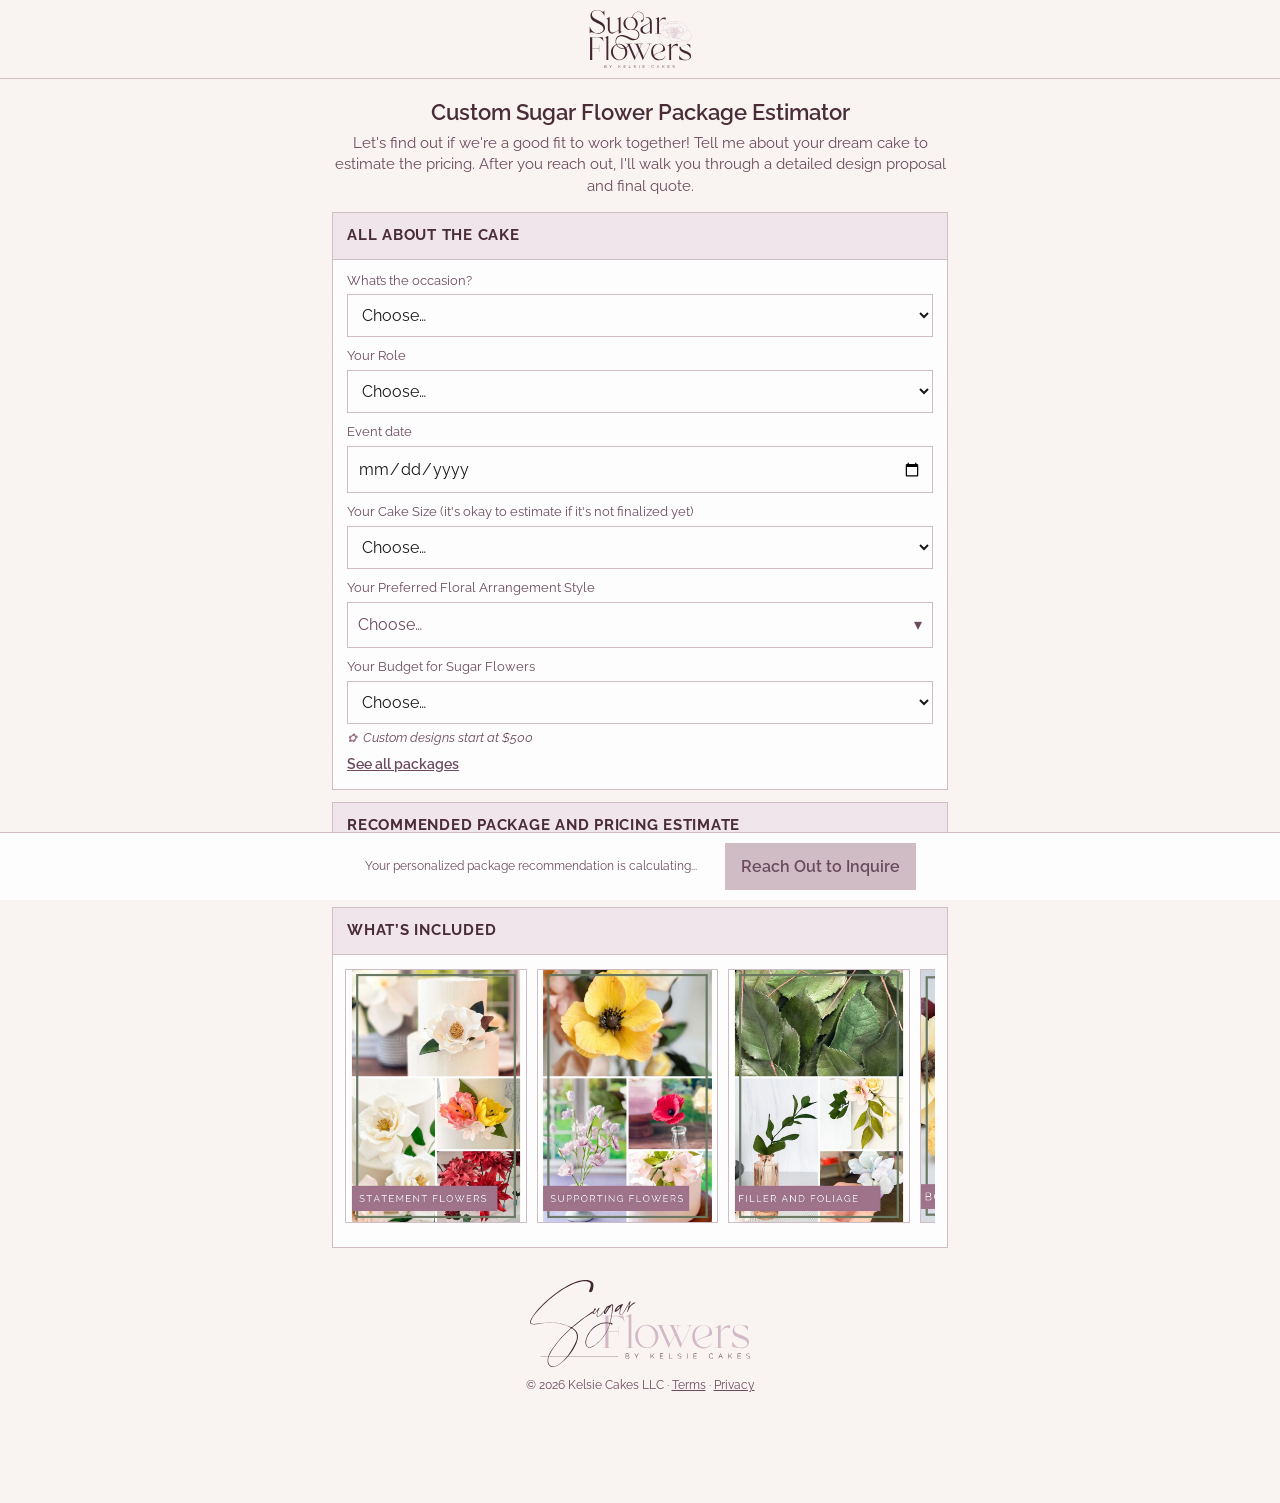
<file: index.html>
<!DOCTYPE html>
<html lang="en">
<head>
<meta charset="utf-8">
<meta name="viewport" content="width=device-width,initial-scale=1,viewport-fit=cover">
<title>Price Estimator | Sugar Flowers by Kelsie Cakes</title>
<meta name="description" content="See which custom sugar flower package fits your cake and where pricing starts.">
<link rel="icon" href="favicon.png" type="image/png">
<link rel="stylesheet" href="brand.css">
<style>
/* Layout and hierarchy follow the quote builder: sticky header and bar, banded card headings, everything on one page */
:root{--bg:var(--kc-bg);--card:var(--kc-card);--ink:var(--kc-plum);--text:var(--kc-text);--muted:var(--kc-muted);--line:var(--kc-line);--accent:var(--kc-accent);--soft:var(--kc-accent-soft)}
*{box-sizing:border-box}
body{margin:0;background:var(--bg);color:var(--text);font:16px/1.45 var(--kc-font-body);padding-bottom:calc(84px + env(safe-area-inset-bottom))}
header{position:sticky;top:0;z-index:5;background:var(--bg);padding:calc(10px + env(safe-area-inset-top)) 16px 10px;border-bottom:1px solid var(--line)}
header{display:flex;justify-content:center}
header .logo{height:58px;width:auto;display:block}
h1.title{font-weight:600;color:var(--ink);font-size:22px;line-height:1.25;margin:8px 2px 6px;text-align:center}
footer{text-align:center;padding:8px 16px 24px;color:var(--muted);font-size:12px}
footer img{width:220px;height:auto;display:block;margin:0 auto 10px}
footer a{color:var(--muted)}
input.bad,select.bad,textarea.bad,.check.bad,.stylebtn.bad,.radios.bad{border-color:var(--kc-berry);background:#fff7f8}
.err{color:var(--kc-berry);font-size:13px;margin:8px 0 0}
textarea{width:100%;font:inherit;font-size:16px;padding:10px;border:1px solid var(--line);border-radius:0;background:var(--card);color:var(--text);min-height:72px;height:72px;resize:vertical}
.grid2{display:grid;grid-template-columns:1fr 1fr;gap:0 10px}
.grid2>.full{grid-column:1/-1}
.grid2 .field{display:flex;flex-direction:column;justify-content:flex-end}
.plabel{margin:10px 0 -4px;font-size:13px;color:var(--muted)}
.radios{display:flex;gap:18px;margin:6px 0}
.radios label{display:flex;gap:6px;align-items:center;margin:0;color:var(--text);font-size:15px}
.radios input{width:auto}
/* Little notes under the questions (copy keys hint*; blank ones are hidden) */
.hint{margin:5px 0 0;font-size:13px;color:var(--accent);display:flex;gap:6px;align-items:baseline;font-style:italic}
.hint::before{content:"✿";font-size:12px;color:var(--kc-mauve,#9F748A)}
.hint:empty{display:none}
/* Estimate: package photo beside the name */
.est .pkgimg{width:100%;aspect-ratio:40/23;object-fit:contain;display:block;border:1px solid var(--line);background:var(--kc-white);margin:0 0 10px}   /* package art is 2000x1150 with the name on it: never crop */
.price{font-size:26px}
/* What's included: swipeable photo cards like the proposal */
.gallery{display:grid;grid-auto-flow:column;grid-auto-columns:46%;gap:10px;overflow-x:auto;scroll-snap-type:x mandatory;padding:2px 2px 10px;margin:0 -2px;scrollbar-width:thin}
.gallery img{width:100%;aspect-ratio:5/7;object-fit:cover;display:block;scroll-snap-align:start;border:1px solid var(--line);background:var(--soft)}
@media (min-width:640px){.gallery{grid-auto-columns:31%}}
.gallery-head{display:flex;justify-content:space-between;align-items:baseline}
.swipe{font-size:12px;color:var(--muted)}
.grid2 .field{min-width:0}
.sum{display:grid;grid-template-columns:auto 1fr;gap:6px 12px;font-size:14px;margin:0}
.sum dt{color:var(--muted);font-size:13px;padding-top:2px}
.sum dd{margin:0}
.sum img{width:22px;aspect-ratio:2/3;object-fit:cover;vertical-align:middle;margin-right:6px;border:1px solid var(--line)}
.back{border:none;background:none;color:var(--accent);font-weight:600;padding:0;margin-top:12px;text-decoration:underline}
.check{display:flex;gap:10px;align-items:flex-start;border:1px solid var(--line);padding:10px;margin-top:6px;color:var(--text);font-size:15px}
.check input{width:20px;height:20px;margin:2px 0 0;flex:0 0 auto}
.allergen{font-size:14px;margin:4px 0 0}
.thumbs{display:flex;flex-wrap:wrap;gap:6px;margin-top:6px}
.thumbs span{position:relative}
.thumbs img{width:64px;height:64px;object-fit:cover;border:1px solid var(--line);display:block}
.thumbs button{position:absolute;top:-6px;right:-6px;width:22px;height:22px;padding:0;border-radius:50%;font-size:13px;line-height:1;background:var(--ink);color:var(--kc-white);border:none}
.thanks{text-align:center;padding:28px 16px}
.thanks h2{background:none;border:none;margin:0 0 10px;padding:0;text-transform:none;letter-spacing:0;font-weight:600;font-size:24px;display:block}
main{max-width:640px;margin:0 auto;padding:12px}
.intro{margin:4px 2px 14px;color:var(--muted);font-size:15px;text-align:center}
section{background:var(--card);border:1px solid var(--line);padding:14px;margin-bottom:12px}
h2{font-size:15px;letter-spacing:.05em;text-transform:uppercase;color:var(--ink);margin:-14px -14px 12px;padding:12px 14px;background:var(--soft);border-bottom:1px solid var(--line);font-weight:700}
label{display:block;font-size:13px;color:var(--muted);margin:10px 0 4px}
section>label:first-of-type{margin-top:0}
input,select{width:100%;font:inherit;font-size:16px;padding:10px;border:1px solid var(--line);border-radius:0;background:var(--card);color:var(--text)}
input[type=date]{-webkit-appearance:none;appearance:none;min-height:46px;text-align:left;display:block}
.stylebtn{width:100%;display:flex;align-items:center;gap:10px;padding:6px 10px;text-align:left;min-height:46px;font-size:16px}
.stylebtn img{width:30px;aspect-ratio:2/3;object-fit:cover;border:1px solid var(--line)}
.stylebtn .chev{margin-left:auto;color:var(--muted)}
dialog{border:none;padding:0;width:min(560px,94vw);max-height:88vh;background:var(--card)}
dialog::backdrop{background:rgba(26,24,25,.45)}
.dlghead{position:sticky;top:0;display:flex;justify-content:space-between;align-items:center;background:var(--soft);border-bottom:1px solid var(--line);padding:10px 14px;font-weight:700;letter-spacing:.05em;text-transform:uppercase;font-size:14px;color:var(--ink)}
.dlghead button{border:none;background:none;font-size:22px;line-height:1;padding:4px 8px}
.tiles{display:grid;grid-template-columns:repeat(auto-fill,minmax(140px,1fr));gap:10px;padding:12px}
.tile{padding:0;display:flex;flex-direction:column;text-align:left}
.tile img{width:100%;aspect-ratio:2/3;object-fit:cover;display:block}
.tile span{padding:8px 10px;font-size:15px}
.tile.on{outline:2px solid var(--accent);outline-offset:-2px;background:var(--soft)}
.tile .none{aspect-ratio:2/3;display:flex;align-items:center;justify-content:center;background:var(--soft);color:var(--muted);font-size:14px}
button{font:inherit;font-size:15px;border:1px solid var(--line);background:var(--card);color:var(--text);border-radius:0;padding:10px 12px;cursor:pointer}
button:focus-visible,a:focus-visible,select:focus-visible,input:focus-visible{outline:2px solid var(--accent);outline-offset:2px}
.muted{color:var(--muted);font-size:13px}
.pals{display:flex;flex-wrap:wrap;gap:6px}
.sw{display:flex;height:16px;outline:1px solid var(--line)}.sw i{flex:1}
.tag{display:inline-block;font-size:11px;font-weight:600;text-transform:uppercase;letter-spacing:.04em;padding:2px 8px;border-radius:999px;vertical-align:2px;white-space:nowrap}
.tag.star{background:var(--accent);color:var(--kc-white)}
.tag.sel{background:var(--ink);color:var(--kc-white)}
.tag.info{background:var(--soft);color:var(--accent);border:1px solid var(--accent)}
.pkgname{font-size:22px;font-weight:600;color:var(--ink);margin:6px 0 0;line-height:1.15}
.price{font-size:18px;font-weight:700;margin:4px 0 2px;color:var(--ink)}
.inc{margin:8px 0 0;padding-left:20px;font-size:15px}
.inc li{margin:2px 0}
.sub{font-size:13px;font-weight:700;letter-spacing:.05em;text-transform:uppercase;color:var(--muted);margin:16px 0 6px}
.pkg{display:flex;gap:10px;justify-content:space-between;align-items:center;width:100%;padding:8px 10px;margin-bottom:6px;text-align:left}
.pkg img{width:72px;aspect-ratio:40/23;object-fit:contain;border:1px solid var(--line);background:var(--kc-white);flex:0 0 auto}
.pkg .pkgtxt{flex:1;min-width:0}
.pkg .pkgtxt small{display:block;color:var(--muted);font-size:12px;line-height:1.3;margin-top:2px}
.pkg .pkgprice{font-weight:700;color:var(--ink);white-space:nowrap}
.tag.soft{background:var(--kc-cream,#F9F4F1);color:var(--ink);border:1px solid var(--line)}
.guide{display:grid;grid-template-columns:auto 1fr;gap:4px 10px;margin:12px 0 0;font-size:14px}
.guide dt{font-size:12px;font-weight:700;letter-spacing:.05em;text-transform:uppercase;color:var(--muted);padding-top:2px}
.guide dd{margin:0}
.inc.addons{list-style:"+ "}
.tierline{display:block;font-size:13px;color:var(--muted);margin:3px 0 0}
.note.premium p{margin:0}
.note.premium .tierline{margin-top:4px}
#details .note{margin:0 0 4px}
.note{background:var(--soft);border-left:3px solid var(--accent);padding:10px 12px;margin:12px 0 0;font-size:14px}
.note.shop{border-left-color:var(--kc-berry)}
.note a,.muted a{color:var(--accent);font-weight:600}
.bar{position:fixed;left:0;right:0;bottom:0;background:var(--card);border-top:1px solid var(--line);padding:10px 16px calc(10px + env(safe-area-inset-bottom));display:flex;align-items:center;gap:10px;z-index:5}
.bar .big{font-size:20px;font-weight:700;flex:1;color:var(--ink);min-width:0}
.bar .big small{display:block;font-size:12px;font-weight:400;color:var(--muted);white-space:nowrap;overflow:hidden;text-overflow:ellipsis}
.bar a{background:var(--accent);color:var(--kc-white);text-decoration:none;font-weight:600;padding:12px 16px;white-space:nowrap}
[hidden]{display:none!important}
.emailme{border-top:1px solid var(--line);margin-top:14px;padding-top:12px}
.emailrow{display:flex;gap:8px}
.emailrow input{flex:1;min-width:0}
.emailrow button{flex:0 0 auto;background:var(--accent);border-color:var(--accent);color:var(--kc-white);font-weight:600}
.emailme .ok{color:var(--kc-sage-deep);font-size:14px;margin:8px 0 0}
.examples{display:grid;grid-template-columns:repeat(3,1fr);gap:8px;margin:6px 0 8px}
.examples figure{margin:0;text-align:center}
.examples img{width:100%;aspect-ratio:5/7;object-fit:cover;display:block;border:1px solid var(--line);background:var(--soft)}
.examples figcaption{font-size:12px;color:var(--muted);margin-top:4px;line-height:1.3}
.submitbtn{display:block;width:100%;margin-top:14px;padding:14px 16px;background:var(--accent);border-color:var(--accent);color:var(--kc-white);font-weight:600;font-size:16px}
.submitbtn:hover{background:var(--ink)}
.submitbtn[disabled]{background:var(--line);border-color:var(--line);color:var(--muted);cursor:default}
.note.small{font-size:13px;padding:8px 10px;margin:8px 0 0}
/* All packages (the packages embed) in a pop-up, so their answers aren't lost */
.pkgdlg{width:min(1100px,96vw);height:min(88vh,1000px);display:none;flex-direction:column}
.pkgdlg[open]{display:flex}
.pkgdlg iframe{flex:1;width:100%;border:0;background:var(--bg)}
.allpk{display:inline-block;margin-top:6px;font-size:14px;font-weight:600;color:var(--accent)}
@media (min-width:700px){.bar{justify-content:center;gap:28px}.bar .big{flex:0 0 auto;text-align:right}}
.bar a[aria-disabled=true]{background:var(--line);color:var(--muted);pointer-events:none}
</style>
</head>
<body>
<header><img class="logo" src="logo-main.svg" alt="Sugar Flowers by Kelsie Cakes"></header>
<main>
 <div id="viewEstimate">
  <h1 class="title" id="t-title"></h1>
  <p class="intro" id="t-intro"></p>

  <section>
    <h2 id="t-cardCake"></h2>
    <label for="eventType" id="t-labelEventType"></label>
    <select id="eventType"></select>
    <input id="eventOther" hidden style="margin-top:6px">
    <p class="hint" id="hintEventType"></p>
    <label for="role" id="t-labelRole"></label>
    <select id="role"></select>
    <p class="hint" id="hintRole"></p>
    <label for="date" id="t-labelDate"></label>
    <input type="date" id="date">
    <p class="err" id="dateErr" hidden></p>
    <p class="hint" id="hintDate"></p>
    <div id="dateNote" aria-live="polite"></div>
    <label for="size" id="t-labelSize"></label>
    <select id="size"></select>
    <p class="hint" id="hintSize"></p>
    <label for="styleBtn" id="t-labelStyle"></label>
    <button type="button" class="stylebtn" id="styleBtn" aria-haspopup="dialog"></button>
    <p class="hint" id="hintStyle"></p>
    <label for="budget" id="t-labelBudget"></label>
    <select id="budget"></select>
    <p class="hint" id="hintBudget"></p>
    <div id="cakeNotes" aria-live="polite"></div>
  </section>

  <!-- The estimate, right away -->
  <section aria-live="polite" id="estimateCard">
    <h2 id="t-cardEstimate"></h2>
    <div id="estimate"></div>
    <!-- Optional: email a copy (saves a Price Estimator Leads row; the Airtable automation sends the email) -->
    <div class="emailme" id="emailMe">
      <label for="leadEmail" id="t-labelLeadEmail"></label>
      <div class="emailrow"><input id="leadEmail" type="email" autocomplete="email" inputmode="email"><button type="button" id="emailMeBtn" data-act="emailme"></button></div>
      <p class="hint" id="t-emailNote"></p>
      <div id="tsLead"></div>
      <p class="err" id="leadErr" hidden></p>
      <p class="ok" id="leadOk" hidden></p>
    </div>
  </section>
  <section id="included">
    <h2 id="t-cardIncluded"></h2>
    <div id="includedBody"></div>
  </section>
 </div>

 <!-- Page 2: their answers and the inquiry form -->
 <div id="viewDetails" hidden>
  <section>
    <h2 id="t-summaryHeading"></h2>
    <dl class="sum" id="summary"></dl>
    <button type="button" class="back" id="editAnswers"></button>
  </section>
  <section id="details">
    <h2 id="t-cardDetails"></h2>
    <p class="note" id="retainerNote"></p>
    <p class="muted" id="t-detailsIntro"></p>
    <div class="grid2">
      <div class="field"><label for="first" id="t-labelFirst"></label><input id="first" autocomplete="given-name"></div>
      <div class="field"><label for="last" id="t-labelLast"></label><input id="last" autocomplete="family-name"></div>
      <div class="field"><label for="email" id="t-labelEmail"></label><input id="email" type="email" autocomplete="email"></div>
      <div class="field"><label for="phone" id="t-labelPhone"></label><input id="phone" type="tel" autocomplete="tel"></div>
      <div class="field"><label for="pronouns" id="t-labelPronouns"></label><input id="pronouns"></div>
      <div class="field"><label for="referral" id="t-labelReferral"></label><select id="referral"></select></div>
      <div class="full grid2" id="proFields" hidden>
        <p class="sub full" id="t-proHeading"></p>
        <div class="field full"><label for="bizLink" id="t-labelBizLink"></label><input id="bizLink" placeholder="@yourbakery or yourbakery.com"></div>
        <p class="full plabel" id="t-labelBizLocation"></p>
        <div class="field"><label for="bizCity" id="t-labelBizCity"></label><input id="bizCity" autocomplete="address-level2"></div>
        <div class="field"><label for="bizState" id="t-labelBizState"></label><select id="bizState"></select></div>
        <div class="field full" id="resaleBox" hidden>
          <label id="t-labelResale"></label>
          <div class="radios"><label><input type="radio" name="resale" value="Yes"> <span id="t-resaleYes"></span></label><label><input type="radio" name="resale" value="No"> <span id="t-resaleNo"></span></label></div>
          <div id="resaleFileBox" hidden><label for="resaleFile" id="t-labelResaleFile"></label><input id="resaleFile" type="file" accept="image/*,application/pdf"></div>
        </div>
      </div>
      <div class="field full"><label for="palette" id="t-labelPalette"></label><input id="palette"></div>
      <div class="field full"><label for="vision" id="t-labelVision"></label><textarea id="vision"></textarea></div>
      <div class="field full"><label for="photos" id="t-labelPhotos"></label>
        <input id="photos" type="file" accept="image/*" multiple><p class="muted" id="photosHint" style="margin:4px 0 0"></p><div class="thumbs" id="thumbs"></div></div>
    </div>
    <p class="sub" id="t-allergenHeading"></p>
    <p class="allergen" id="t-allergenText"></p>
    <label class="check" data-f="allergen"><input type="checkbox" id="allergen"><span id="t-allergenCheck"></span></label>
    <div id="tsInquiry" style="margin-top:12px"></div>   <!-- only used if saving the email on page 2 failed -->
    <p class="muted" id="t-submitNote" style="margin:10px 0 0"></p>
    <p class="err" id="formErr" hidden></p>
    <button type="button" class="submitbtn" id="submitBtn" data-cta="send"></button>
  </section>
 </div>
</main>
<footer id="footer"></footer>
<dialog id="pkgDlg" aria-labelledby="pkgDlgTitle" class="pkgdlg">
  <div class="dlghead"><span id="pkgDlgTitle"></span><button type="button" id="pkgClose" aria-label="Close">×</button></div>
  <iframe id="pkgFrame" title="Sugar flower packages" loading="lazy"></iframe>
</dialog>
<dialog id="styleDlg" aria-labelledby="styleDlgTitle">
  <div class="dlghead"><span id="styleDlgTitle"></span><button type="button" id="styleClose" aria-label="Close">×</button></div>
  <div class="tiles" id="tiles"></div>
</dialog>

<div class="bar">
  <div class="big" id="barPrice"></div>
  <a id="barCta" target="_top" href="#" aria-disabled="true"></a>
</div>

<script src="app.js"></script>
</body>
</html>
</file>
<file: brand.css>
/* Sugar Flowers by Kelsie Cakes: shared brand tokens.
   Load this in any page (finder, packages embed, quiz, quote builder) so colors and fonts stay in one place.
   Fonts: Raleway (body), Source Serif 4 (headings). No Georgia. Cormorant Garamond only for rare accents.
   Text/background pairs below come from the approved brand combinations. */
@import url('https://fonts.googleapis.com/css2?family=Raleway:wght@400;500;600;700&family=Source+Serif+4:opsz,wght@8..60,400;8..60,500;8..60,600&display=swap');

:root{
  /* Core */
  --kc-plum:#492C38;        /* primary dark; headings, dark backgrounds */
  --kc-plum-mid:#6B4A5E;    /* buttons, selected states */
  --kc-mauve:#9F748A;
  --kc-teal:#03373E;        /* dark background only, light text on top */
  --kc-sage:#819379;
  --kc-sage-deep:#6B7A64;
  --kc-gold:#EFC866;        /* accents; on dark plum or teal only */
  --kc-berry:#A93248;
  /* Lights */
  --kc-blush-line:#D0BCC5;  /* borders */
  --kc-blush-soft:#efe5ea;  /* tinted panels */
  --kc-mauve-soft:#E5D5DF;
  --kc-sand:#E9D8CD;
  --kc-cream:#F9F4F1;       /* page background */
  --kc-white:#FEFDFD;       /* cards */
  --kc-mist:#E8F0F1;
  --kc-butter:#FAF0C5;
  --kc-ink:#1a1819;         /* body text */

  /* Roles */
  --kc-bg:var(--kc-cream);
  --kc-card:var(--kc-white);
  --kc-text:var(--kc-ink);
  --kc-heading:var(--kc-plum);
  --kc-muted:var(--kc-plum-mid);
  --kc-line:var(--kc-blush-line);
  --kc-accent:var(--kc-plum-mid);
  --kc-accent-text:var(--kc-white);
  --kc-accent-soft:var(--kc-blush-soft);

  --kc-font-body:'Raleway',-apple-system,BlinkMacSystemFont,'Segoe UI',sans-serif;
  --kc-font-heading:'Source Serif 4',ui-serif,serif;
}
</file>
